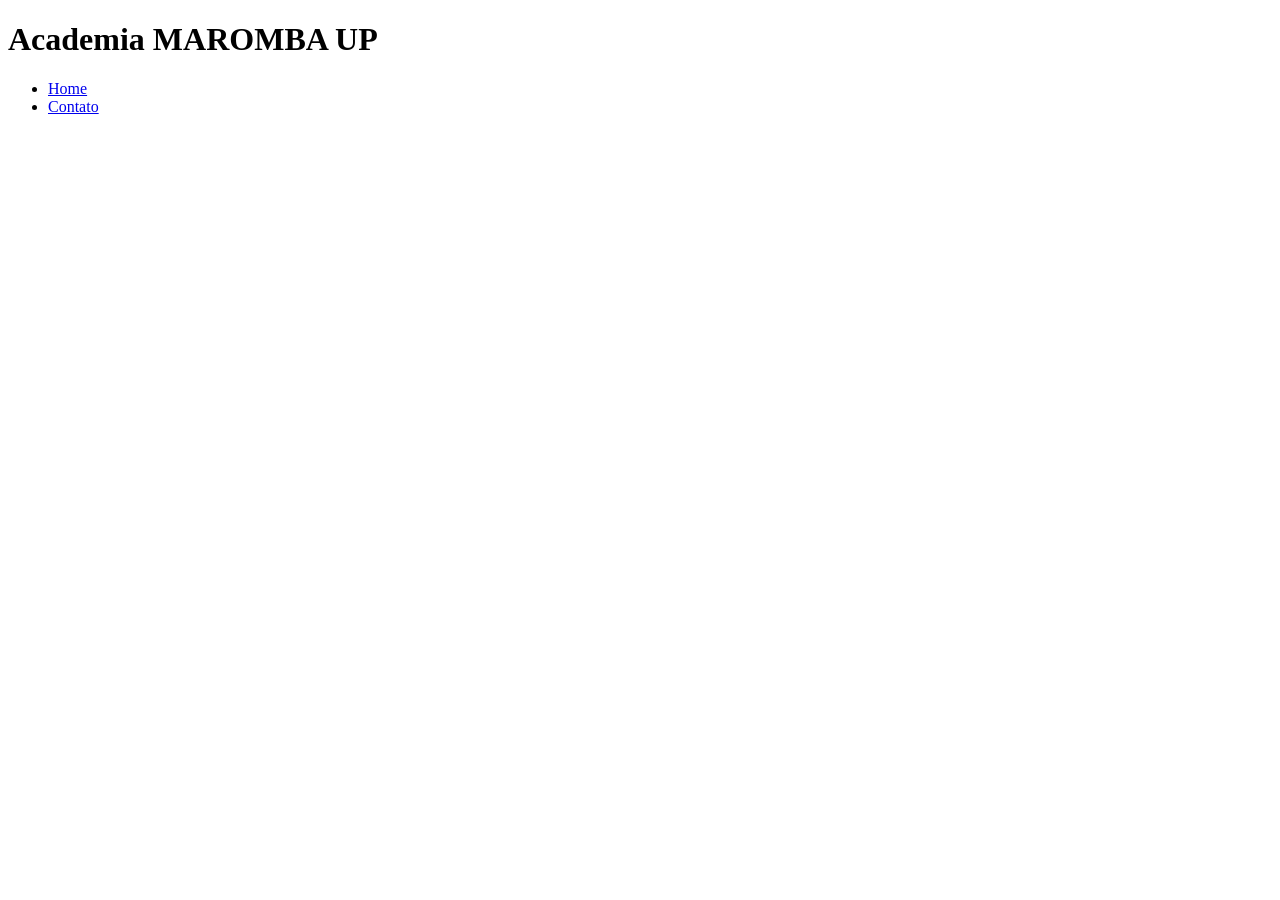
<file: aula-17-08-26/index.html>
<!DOCTYPE html>
<html lang="pt-br">
<head>
    <meta charset="UTF-8">
    <meta name="viewport" content="width=device-width, initial-scale=1.0">
    <title>Academia MAROMBA UP</title>
</head>
<body>
    <h1 alt="Academia MAROMBA UP">Academia MAROMBA UP</h1>
    <nav id="menu-principal" aria-label="Menu de navegação principal">
        <ul alt="Menu de navegação">
            <li><a href="#menu-principal">Home</a></li>
            <li><a href="contato.html">Contato</a></li>
        </ul>
    </nav>
</file>
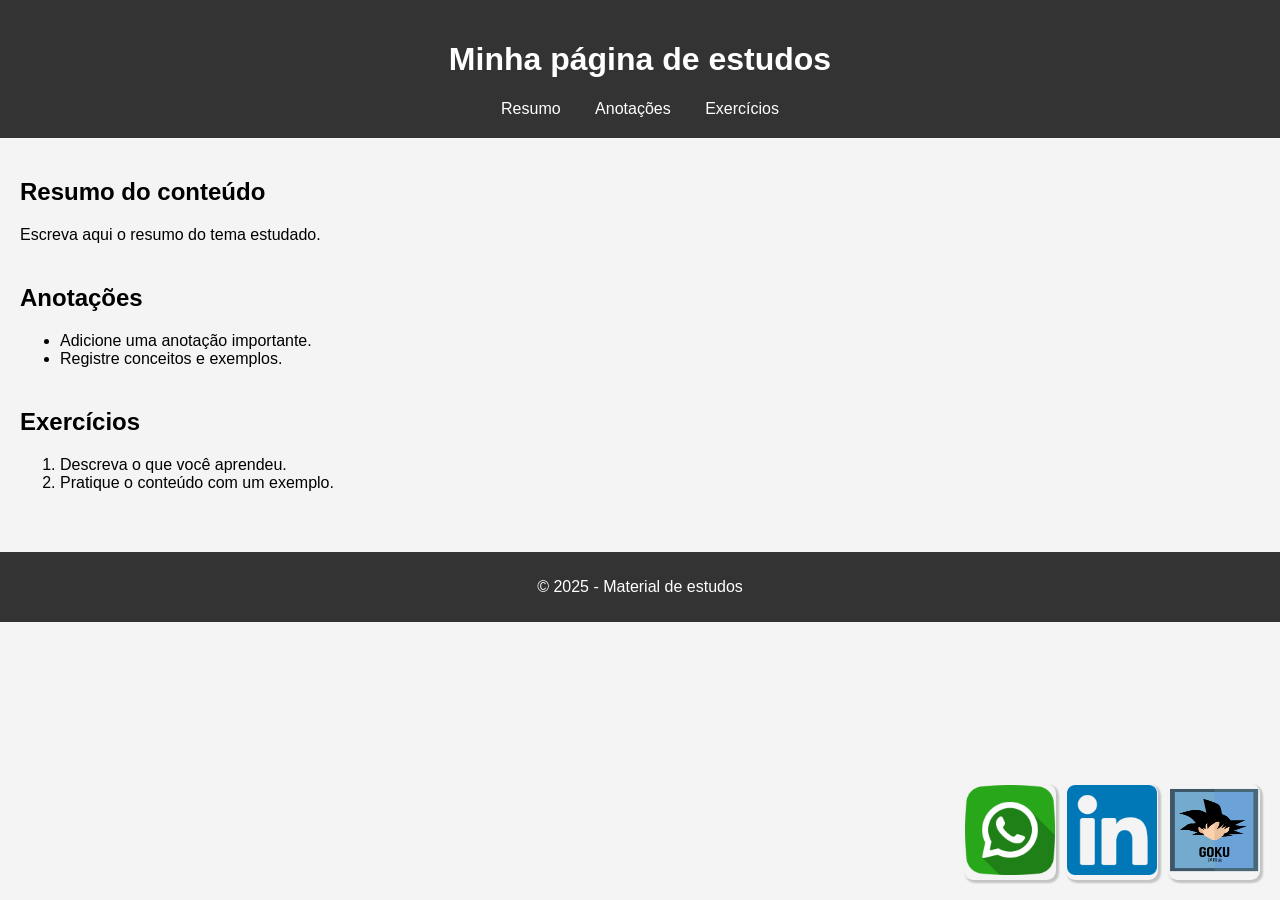
<file: aula_23-09-26/index.html>
<!DOCTYPE html>
<html lang="pt-BR">

<head>
    <meta charset="UTF-8">
    <meta name="viewport" content="width=device-width, initial-scale=1.0">
    <meta name="description" content="Página de estudos">
    <title>Estudos</title>

    <style>
        body {
            font-family: Arial, sans-serif;
            margin: 0;
            padding: 0;
            background-color: #f4f4f4;
        }

        header {
            background-color: #333;
            color: #fff;
            padding: 20px 0;
            text-align: center;
        }

        nav a {
            color: #fff;
            margin: 0 15px;
            text-decoration: none;
        }

        main {
            padding: 20px;
        }

        section {
            margin-bottom: 40px;
        }

        .whats_card {
            position: fixed;
            bottom: 20px;
            right: 20px;
            display: inline-flex;
            flex-direction: row;
            align-items: center;
        }

        .whats,.linkdin ,.goku {
            margin-left: 10px;
            border-radius: 10%;
            background-color: none;
            padding: 1px;
            /* offset-x | offset-y | blur-radius | spread-radius | color */
            box-shadow: 2px 2px 2px 1px rgba(0, 0, 0, 0.2);
        }

        footer {
            background-color: #333;
            color: #fff;
            text-align: center;
            padding: 10px 0;
        }
    </style>

</head>

<body>
    <header>
        <h1>Minha página de estudos</h1>
        <nav aria-label="Navegação principal">
            <a href="#resumo">Resumo</a>
            <a href="#anotacoes">Anotações</a>
            <a href="#exercicios">Exercícios</a>
        </nav>
    </header>

    <main>
        <section id="resumo">
            <h2>Resumo do conteúdo</h2>
            <p>Escreva aqui o resumo do tema estudado.</p>
        </section>

        <section id="anotacoes">
            <h2>Anotações</h2>
            <ul>
                <li>Adicione uma anotação importante.</li>
                <li>Registre conceitos e exemplos.</li>
            </ul>
        </section>

        <section id="exercicios">
            <h2>Exercícios</h2>
            <ol>
                <li>Descreva o que você aprendeu.</li>
                <li>Pratique o conteúdo com um exemplo.</li>
            </ol>
        </section>
        <div class="whats_card">
            <div class="whats">
                <a href="https://wa.me/+5549991563334" target="_blank">
                    <img src="media/whatsapp.png" height="90" width="90" alt="Ícone do WhatsApp">
                </a>
            </div>

            <div class="linkdin">
                <a href="https://wa.me/+5549991563334" target="_blank">
                    <img src="media/linkedin.png" height="90" width="90" alt="Ícone do LinkedIn">
                </a>
            </div>
            <div class="goku">
                <a href="https://meusanimes.blog/a/dragon-ball-z/" target="_blank">
                    <img src="media/goku.png" height="90" width="90" alt="Ícone de Goku">
                </a>
            </div>
        </div>
    </main>

    <footer>
        <p>&copy; 2025 - Material de estudos</p>
    </footer>
</body>

</html>
</file>
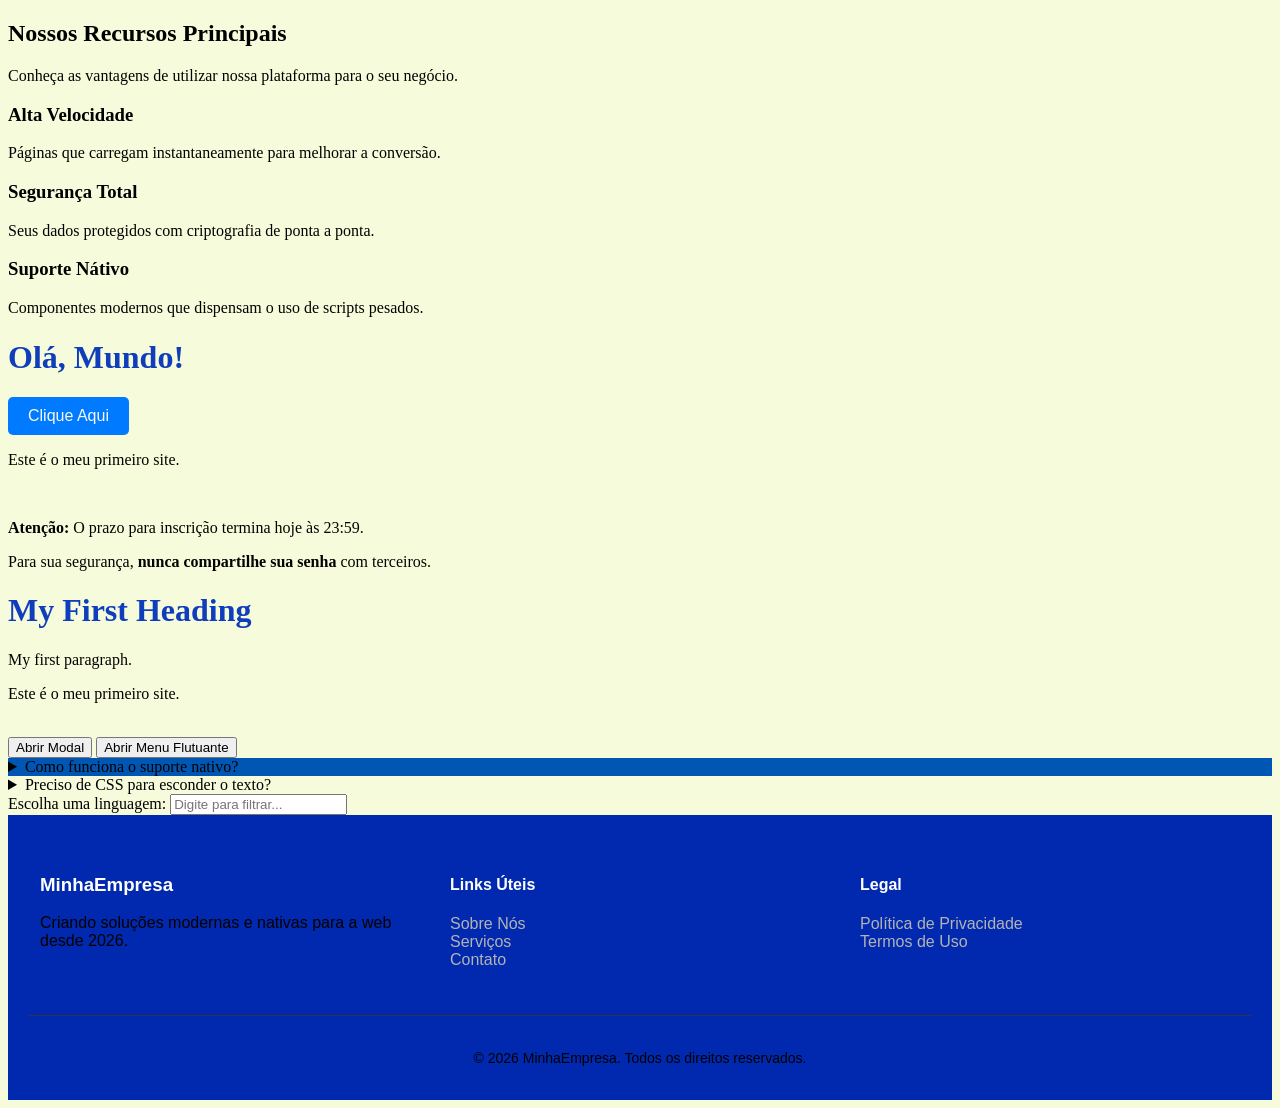
<file: teste/index.html>
<!DOCTYPE html>
<html lang="pt-br">

<head>
    <meta charset="UTF-8">
    <meta name="viewport" content="width=device-width, initial-scale=1.0">
    <title>Minha Primeira Página</title>
    <style>
        .meu-botao {
            background-color: #007bff;
            color: rgb(248, 247, 246);
            padding: 10px 20px;
            border: none;
            border-radius: 5px;
            cursor: pointer;
            font-size: 16px;
        }

        body {
            background-color: #f6fcdb;
        }

        h1 {
            color: rgb(15, 61, 187);
        }

        p {
            color: rgb(5, 0, 0);
        }

        .meu-botao:hover {
            background-color: #0056b3;
        }

        /* Customização nativa do fundo escurecido */
        dialog::backdrop {
            background-color: rgba(2, 67, 187, 0.829);
            backdrop-filter: blur(4px);
        }

        div::backdrop {
            background-color: rgba(2, 67, 187, 0.829);
            backdrop-filter: blur(4px);
        }

        .details {
            background-color: #0056b3;

        }

        /* CSS básico para organizar o rodapé em colunas flexíveis */
        .rodape-principal {
            background-color: #0029af;
            color: #ffffff;
            padding: 40px 20px 20px;
            font-family: sans-serif;
        }

        .rodape-conteudo {
            display: flex;
            flex-wrap: wrap;
            justify-content: space-between;
            max-width: 1200px;
            margin: 0 auto;
            gap: 30px;
        }

        .rodape-coluna {
            flex: 1;
            min-width: 200px;
        }

        .rodape-coluna ul {
            list-style: none;
            padding: 0;
        }

        .rodape-coluna a {
            color: #b3b3b3;
            text-decoration: none;
        }

        .rodape-coluna a:hover {
            color: #ffffff;
        }

        .rodape-inferior {
            text-align: center;
            border-top: 1px solid #333333;
            margin-top: 30px;
            padding-top: 20px;
            color: #8c8c8c;
            font-size: 14px;
        }
    </style>
</head>

<body>
    <main>
        <section id="funcionalidades" aria-labelledby="titulo-funcionalidades">
            <!-- Toda section precisa de um título identificador -->
            <h2 id="titulo-funcionalidades">Nossos Recursos Principais</h2>
            <p>Conheça as vantagens de utilizar nossa plataforma para o seu negócio.</p>

            <!-- Blocos de conteúdo interno da seção -->
            <div class="cards-container">
                <article class="card">
                    <h3>Alta Velocidade</h3>
                    <p>Páginas que carregam instantaneamente para melhorar a conversão.</p>
                </article>

                <article class="card">
                    <h3>Segurança Total</h3>
                    <p>Seus dados protegidos com criptografia de ponta a ponta.</p>
                </article>

                <article class="card">
                    <h3>Suporte Nátivo</h3>
                    <p>Componentes modernos que dispensam o uso de scripts pesados.</p>
                </article>
            </div>
        </section>

    </main>
    <h1>Olá, Mundo!</h1>

    <button class="meu-botao" onclick="mostrarMensagem()">Clique Aqui</button>
    
    <p>Este é o meu primeiro site.</p><br>
    <p><strong>Atenção:</strong> O prazo para inscrição termina hoje às 23:59.</p>
    <p>Para sua segurança, <strong>nunca compartilhe sua senha</strong> com terceiros.</p>


    <h1>My First Heading</h1>
    <p>My first paragraph.</p>

    <p>Este é o meu primeiro site.</p><br>
    <!-- Botão para abrir o modal -->
    <button onclick="document.getElementById('meu-modal').showModal()">
        Abrir Modal
    </button>

    <!-- Estrutura do Modal -->
    <dialog id="meu-modal">
        <h3>Título do Modal</h3>
        <p>Este modal controla o foco e fecha com a tecla ESC nativamente!</p>

        <!-- Formulário com method="dialog" fecha o modal automaticamente ao enviar -->
        <form method="dialog">
            <button>Fechar</button>
        </form>
    </dialog>

    <button popovertarget="meu-menu">Abrir Menu Flutuante</button>

    <!-- O elemento com o atributo popover começa escondido automaticamente -->
    <div id="meu-menu" popover>
        <h4>Opções</h4>
        <ul>
            <li><a href="#perfil">Meu Perfil</a></li>
            <li><a href="#config">Configurações</a></li>
        </ul>
    </div>
    <details class="details">
        <summary>Como funciona o suporte nativo?</summary>
        <p>O navegador gerencia a abertura e o fechamento do bloco de texto automaticamente.</p>
    </details>

    <details>
        <summary>Preciso de CSS para esconder o texto?</summary>
        <p>Não. O conteúdo dentro de details fica oculto por padrão até o clique no summary.</p>
    </details>

    <label for="tecnologia">Escolha uma linguagem:</label>
    <!-- O atributo list conecta o input ao id da datalist -->
    <input type="text" id="tecnologia" list="linguagens-disponiveis" placeholder="Digite para filtrar...">

    <datalist id="linguagens-disponiveis">
        <option value="HTML5"></option>
        <option value="CSS3"></option>
        <option value="JavaScript"></option>
        <option value="Python"></option>
        <option value="TypeScript"></option>
    </datalist>

    <footer class="rodape-principal">
        <div class="rodape-conteudo">

            <!-- Coluna 1: Informações da Empresa -->
            <div class="rodape-coluna">
                <h3>MinhaEmpresa</h3>
                <p>Criando soluções modernas e nativas para a web desde 2026.</p>
            </div>

            <!-- Coluna 2: Links Rápidos de Navegação -->
            <nav class="rodape-coluna" aria-label="Navegação do rodapé">
                <h4>Links Úteis</h4>
                <ul>
                    <li><a href="#sobre">Sobre Nós</a></li>
                    <li><a href="#servicos">Serviços</a></li>
                    <li><a href="#contato">Contato</a></li>
                </ul>
            </nav>

            <!-- Coluna 3: Aspectos Legais -->
            <nav class="rodape-coluna" aria-label="Links legais">
                <h4>Legal</h4>
                <ul>
                    <li><a href="/privacidade">Política de Privacidade</a></li>
                    <li><a href="/termos">Termos de Uso</a></li>
                </ul>
            </nav>

        </div>

        <!-- Barra Inferior: Direitos Autorais -->
        <div class="rodape-inferior">
            <p>&copy; 2026 MinhaEmpresa. Todos os direitos reservados.</p>
        </div>
    </footer>

</body>
<script>
    function mostrarMensagem() {

        alert("Olá, Mundo")
    }
</script>

</html>
</file>
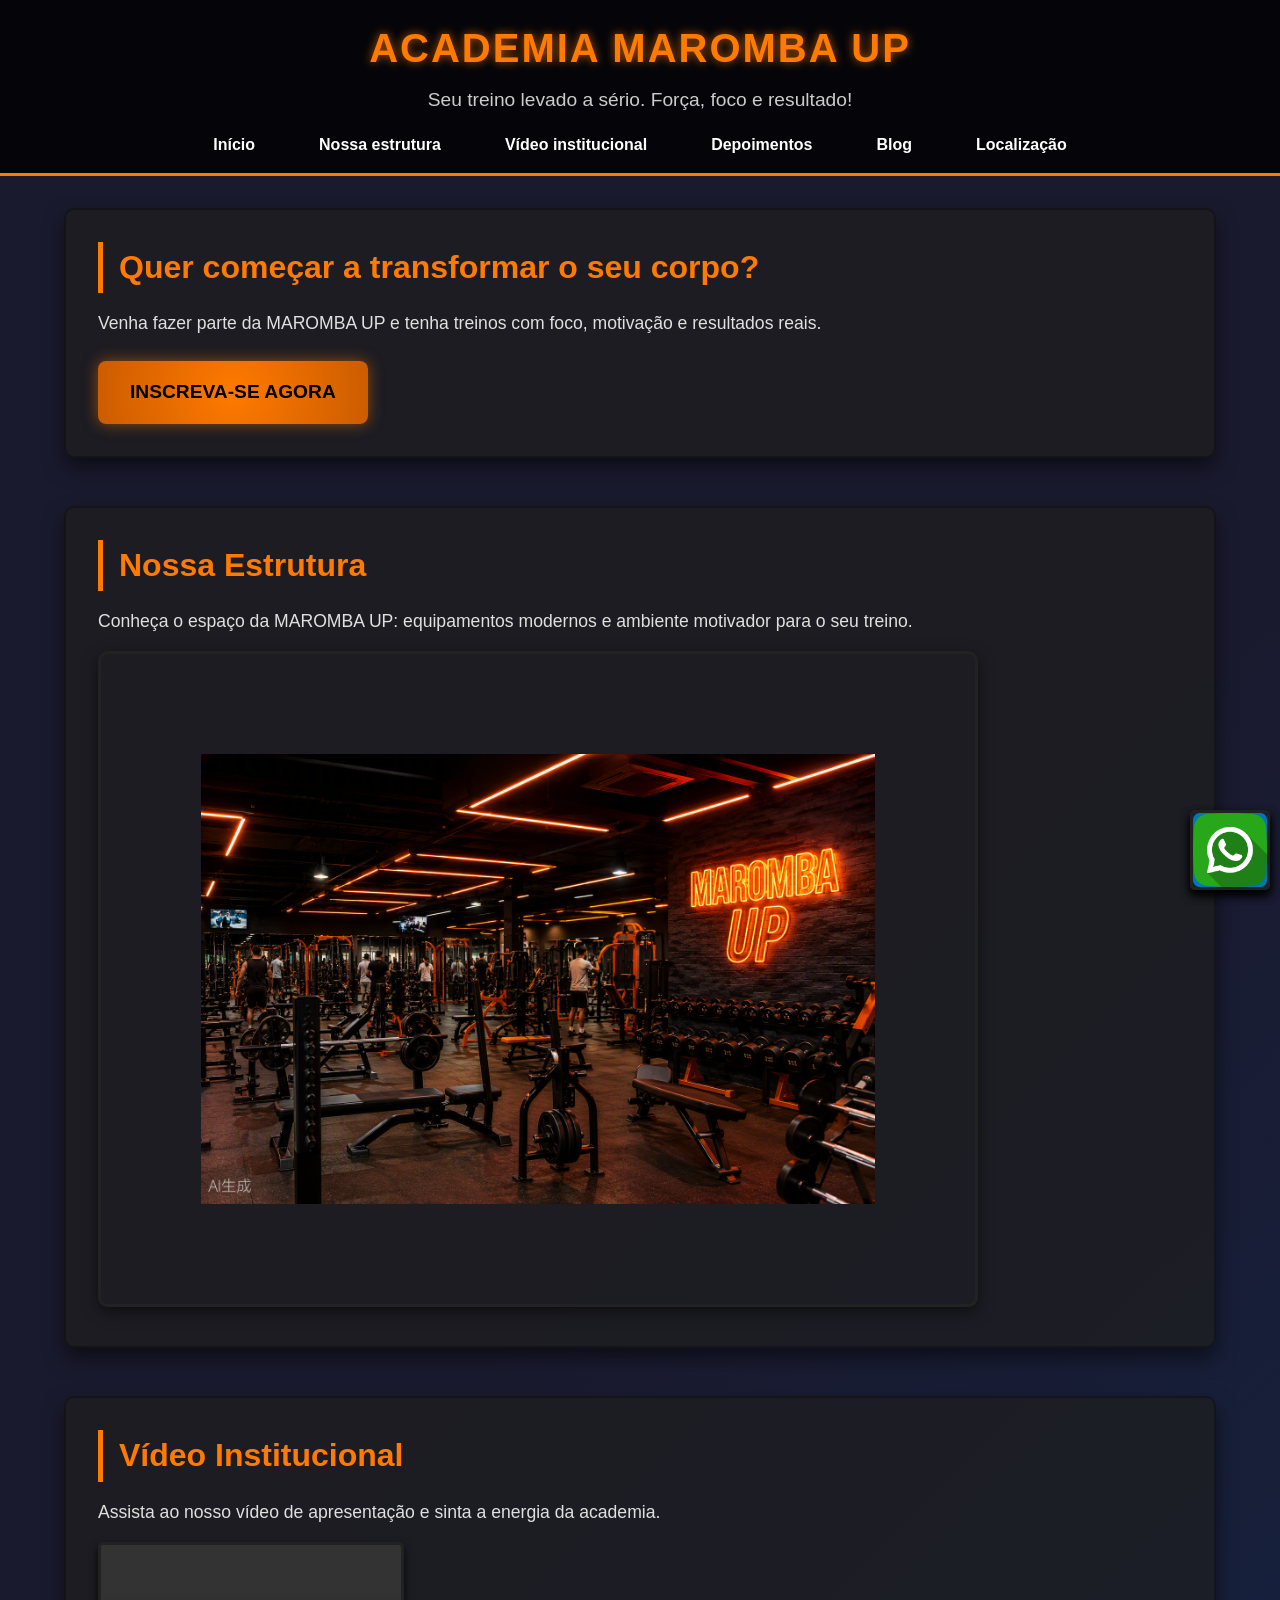
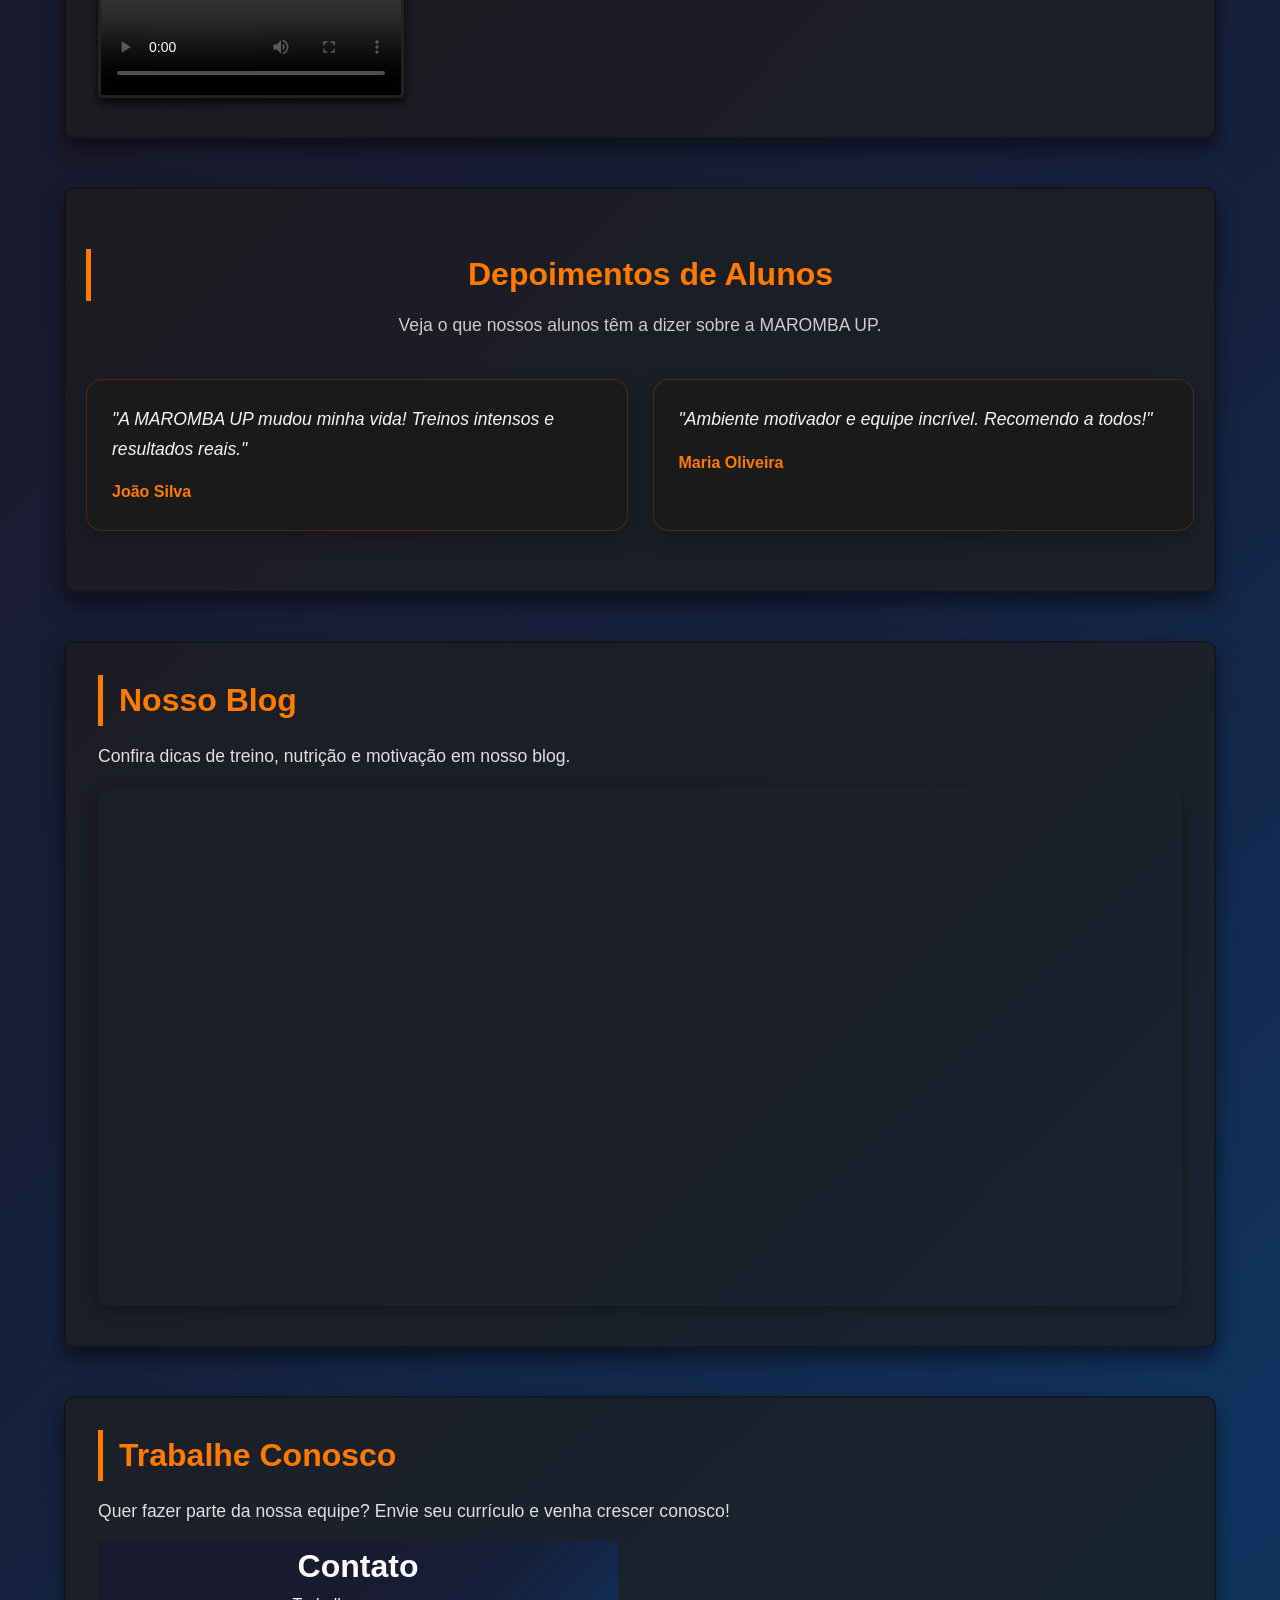
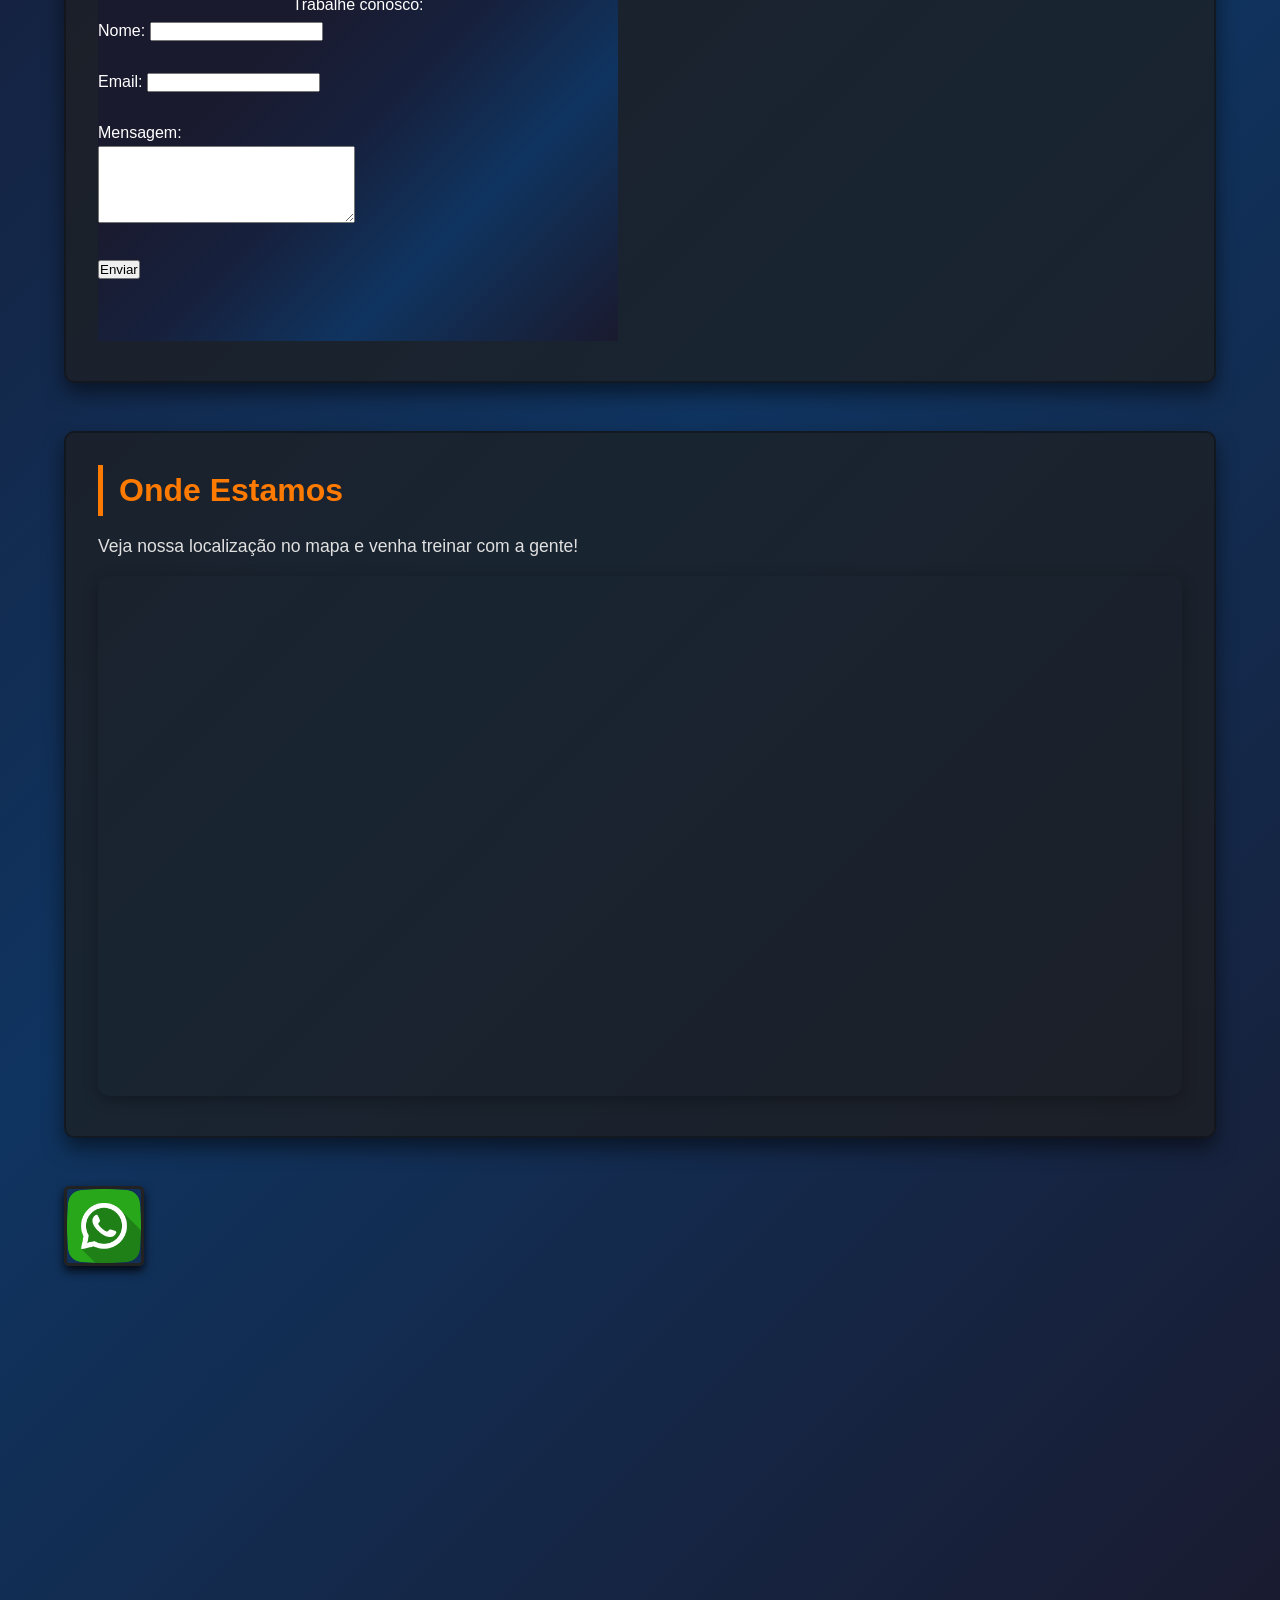
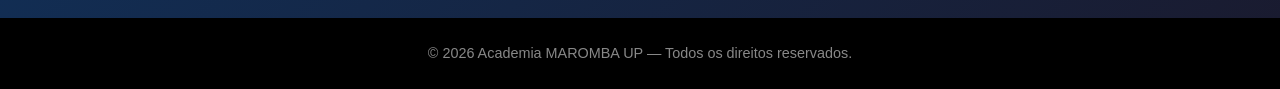
<file: aula-17-08-26/academia.html>
<!DOCTYPE html>
<html lang="pt-BR">

<head>
    <meta charset="UTF-8">
    <meta name="viewport" content="width=device-width, initial-scale=1.0">
    <link rel="stylesheet" href="./css/style.css">
    <title>Academia MAROMBA UP</title>

</head>

<body style="display: flex; flex-direction:column; min-height: 100vh;  align-items:center;">

    <header>
        <h1>ACADEMIA MAROMBA UP</h1>
        <p>Seu treino levado a sério. Força, foco e resultado!</p>
        <nav>
            <ul>
                <li><a href="#anuncio">Início</a></li>
                <li><a href="#estrutura">Nossa estrutura</a></li>
                <li><a href="#video">Vídeo institucional</a></li>
                <li><a href="#depoimentos">Depoimentos</a></li>
                <li><a href="#blog">Blog</a></li>
                <li><a href="#localizacao">Localização</a></li>
            </ul>
        </nav>
    </header>

    <main>

        <section id="anuncio">
            <h2>Quer começar a transformar o seu corpo?</h2>
            <p>Venha fazer parte da MAROMBA UP e tenha treinos com foco, motivação e resultados reais.</p>
            <a href="formulario.html"
                style="display:inline-block; background:#ff7a00; color:#fff; text-decoration:none; padding:14px 28px; border-radius:8px; font-weight:bold; margin-top:8px;">Inscreva-se
                agora</a>
        </section>



        <section id="estrutura">
            <h2>Nossa Estrutura</h2>
            <p>Conheça o espaço da MAROMBA UP: equipamentos modernos e ambiente motivador para o seu treino.</p>
            <img src="media/academia.png" height="520" width="880"
                alt="Interior da Academia MAROMBA UP com equipamentos de musculação, halteres e uma placa neon laranja escrita MAROMBA UP na parede">

        </section>


        <section id="video">
            <h2>Vídeo Institucional</h2>
            <p>Assista ao nosso vídeo de apresentação e sinta a energia da academia.</p>
            <video controls>
                <source src="media/treino.mp4" height="520" width="880" type="video/mp4">
                Seu navegador não suporta a reprodução de vídeos em HTML5.
            </video>
        </section>

        <section id="depoimentos">
            <h2>Depoimentos de Alunos</h2>
            <p>Veja o que nossos alunos têm a dizer sobre a MAROMBA UP.</p>

            <div class="depoimentos-grid">
                <div class="depoimento-card">
                    <p>"A MAROMBA UP mudou minha vida! Treinos intensos e resultados reais."</p>
                    <span>João Silva</span>
                </div>

                <div class="depoimento-card">
                    <p>"Ambiente motivador e equipe incrível. Recomendo a todos!"</p>
                    <span>Maria Oliveira</span>
                </div>
            </div>
        </section>
        <section id="blog">
            <h2>Nosso Blog</h2>
            <p>Confira dicas de treino, nutrição e motivação em nosso blog.</p>
            <iframe id="youtube" width="820" height="520"
                src="https://www.youtube.com/embed/NaJYpghOjWg?si=T1UpKggI0BSDZsyE" title="YouTube video player"
                frameborder="0"
                allow="accelerometer; autoplay; clipboard-write; encrypted-media; gyroscope; picture-in-picture; web-share"
                referrerpolicy="strict-origin-when-cross-origin" allowfullscreen></iframe>
        </section>
        <section id="trabalhe-conosco">
            <h2>Trabalhe Conosco</h2>
            <p>Quer fazer parte da nossa equipe? Envie seu currículo e venha crescer conosco!</p>
            <iframe src="contato.html" width="520" height="400" style="border:0;" allowfullscreen="" loading="lazy"
                referrerpolicy="strict-origin-when-cross-origin"></iframe>
        </section>
        <section id="localizacao">
            <h2>Onde Estamos</h2>
            <p>Veja nossa localização no mapa e venha treinar com a gente!</p>
            <iframe
                src="https://www.google.com/maps/embed?pb=!1m14!1m8!1m3!1d14628.789467652823!2d-46.656494!3d-23.561354!3m2!1i1024!2i768!4f13.1!3m3!1m2!1s0x94ce59c8da0aa315%3A0xd59f9431f2c9776a!2sAv.%20Paulista%2C%20S%C3%A3o%20Paulo%20-%20SP%2C%20Brasil!5e0!3m2!1spt-BR!2sus!4v1787013297593!5m2!1spt-BR!2sus"
                width="600" height="450" style="border:0;" allowfullscreen="" loading="lazy"
                referrerpolicy="strict-origin-when-cross-origin"></iframe>
        </section>
        <div class="whats_card">
            <a href="https://wa.me/+5549991563334" target="_blank">
                <img src="media/whatsapp.png" height="80" width="80">
            </a>
            <div class="whats">
                <a href="https://wa.me/+5549991563334" target="_blank">
                    <img src="media/linkedin.png" height="80" width="80">
                </a>
            </div>
            <div class="whats">
                <a href="https://wa.me/+5549991563334" target="_blank">
                    <img src="media/whatsapp.png" height="80" width="80">
                </a>
            </div>
        </div>
    </main>

    <footer>
        <p>&copy; 2026 Academia MAROMBA UP — Todos os direitos reservados.</p>
    </footer>

</body>

</html>
</file>
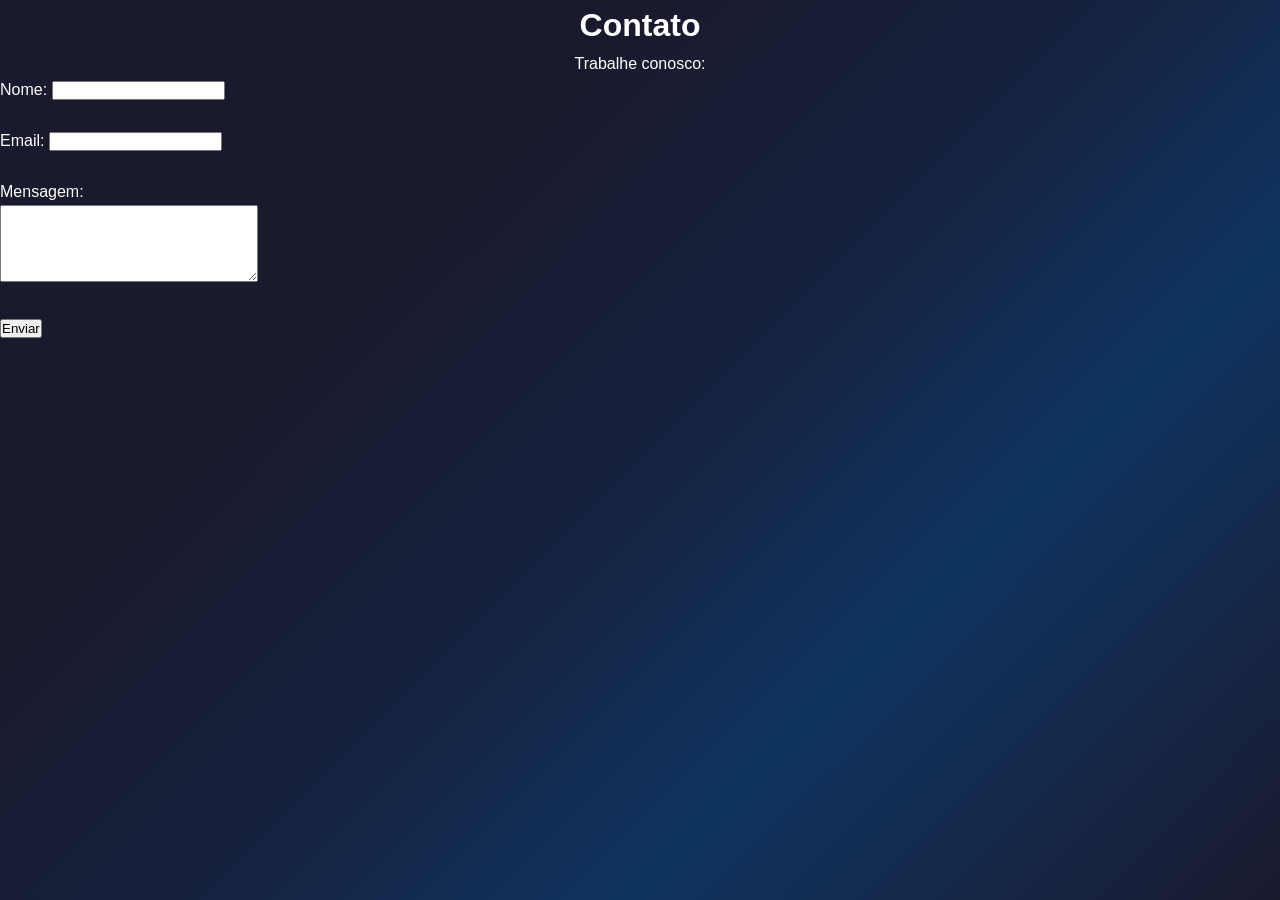
<file: aula-17-08-26/contato.html>
<!DOCTYPE html>
<html lang="en">
<head>
    <meta charset="UTF-8">
    <meta name="viewport" content="width=device-width, initial-scale=1.0">
    <link rel="stylesheet" href="./css/style.css">
    <title>Trabalhe Conosco</title>

     <script>

        function confirmarInscricao(event) {

            event.preventDefault();

            nome = document.getElementById("nome").value;

            alert(`✅ ${nome}, inscrição realizada com sucesso!`);

            // Redireciona para a página inicial

            //window.location.href = "academia.html";

        }
    </script>
</head>
<body id="contato">
    <h1>Contato</h1>
    <p>Trabalhe conosco:</p>

    <form onsubmit="confirmarInscricao(event)" method="post">
        <label for="nome">Nome:</label>
        <input type="text" id="nome" name="nome" required><br><br>

        <label for="email">Email:</label>
        <input type="email" id="email" name="email" required><br><br>

        <label for="mensagem">Mensagem:</label><br>
        <textarea id="mensagem" name="mensagem" rows="5" cols="30" required></textarea><br><br>

        <input type="submit" value="Enviar">
    </form>
    
</body>
</html>
</file>
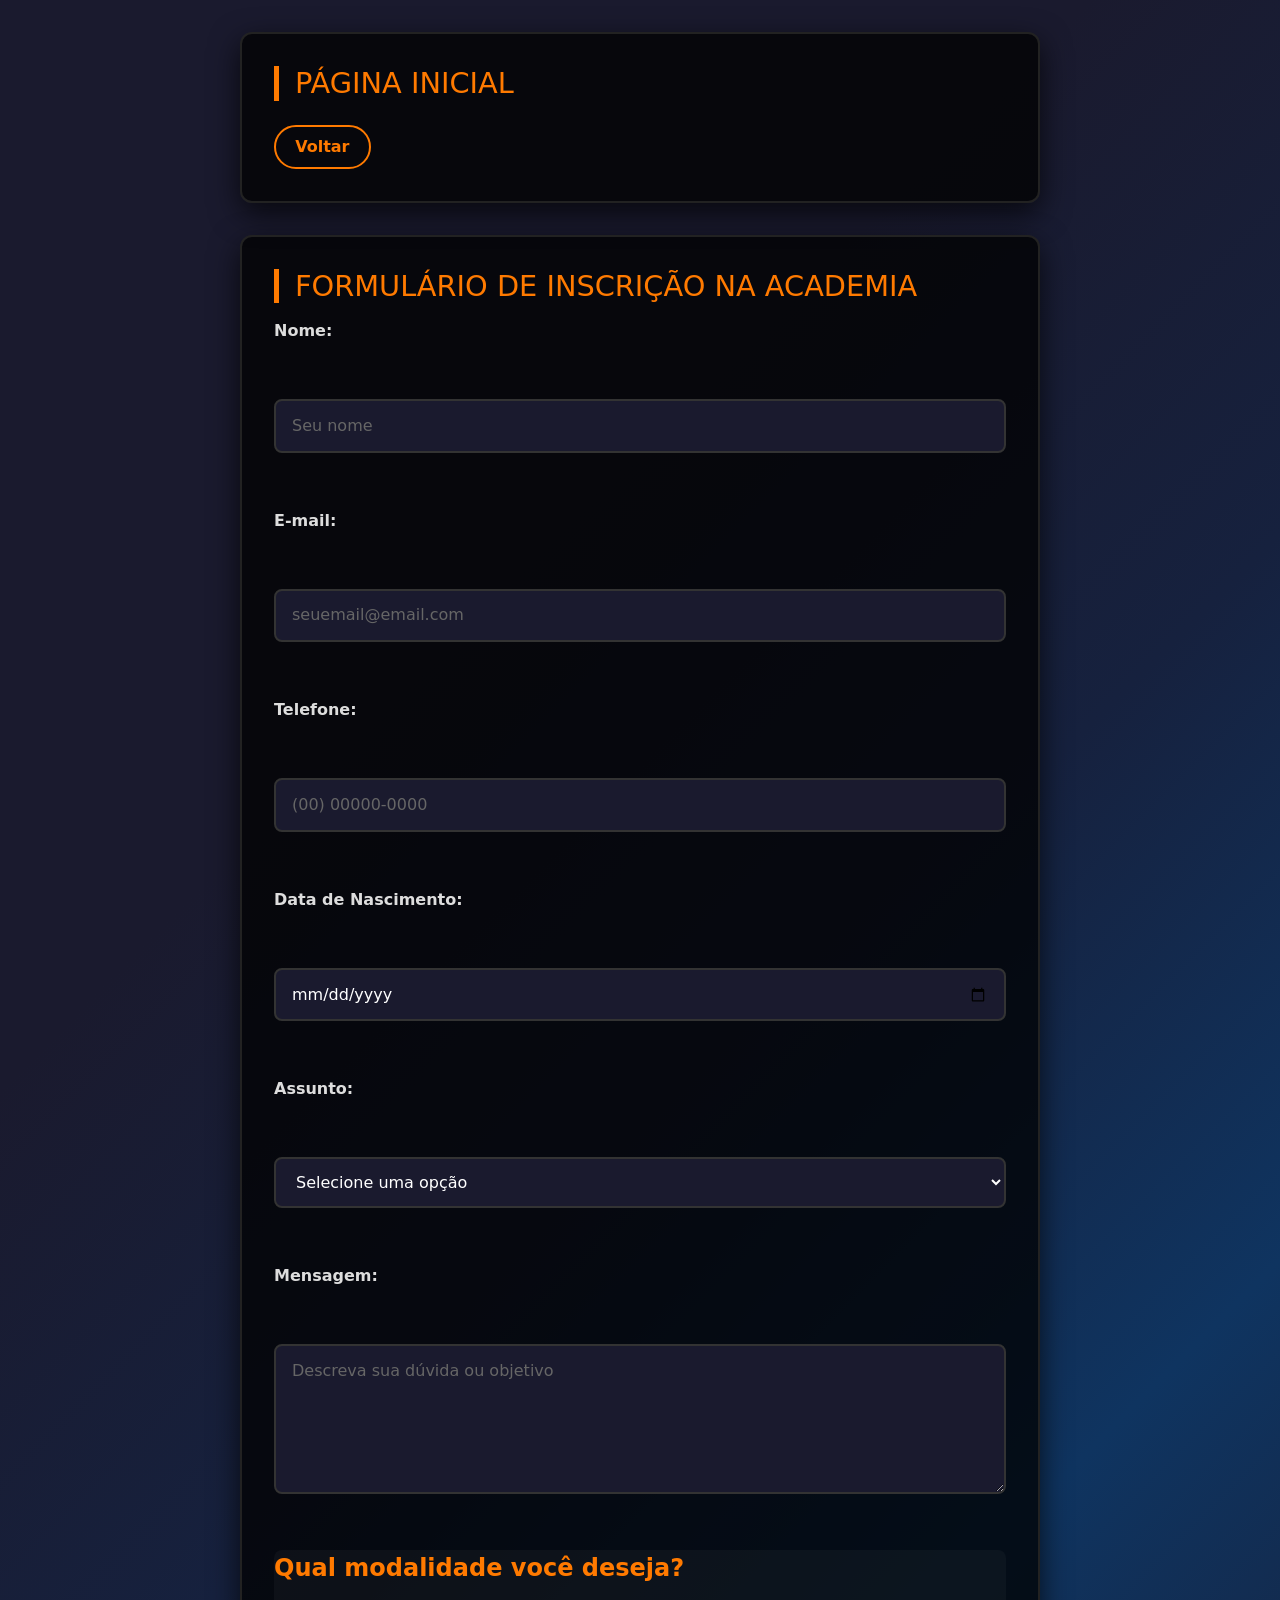
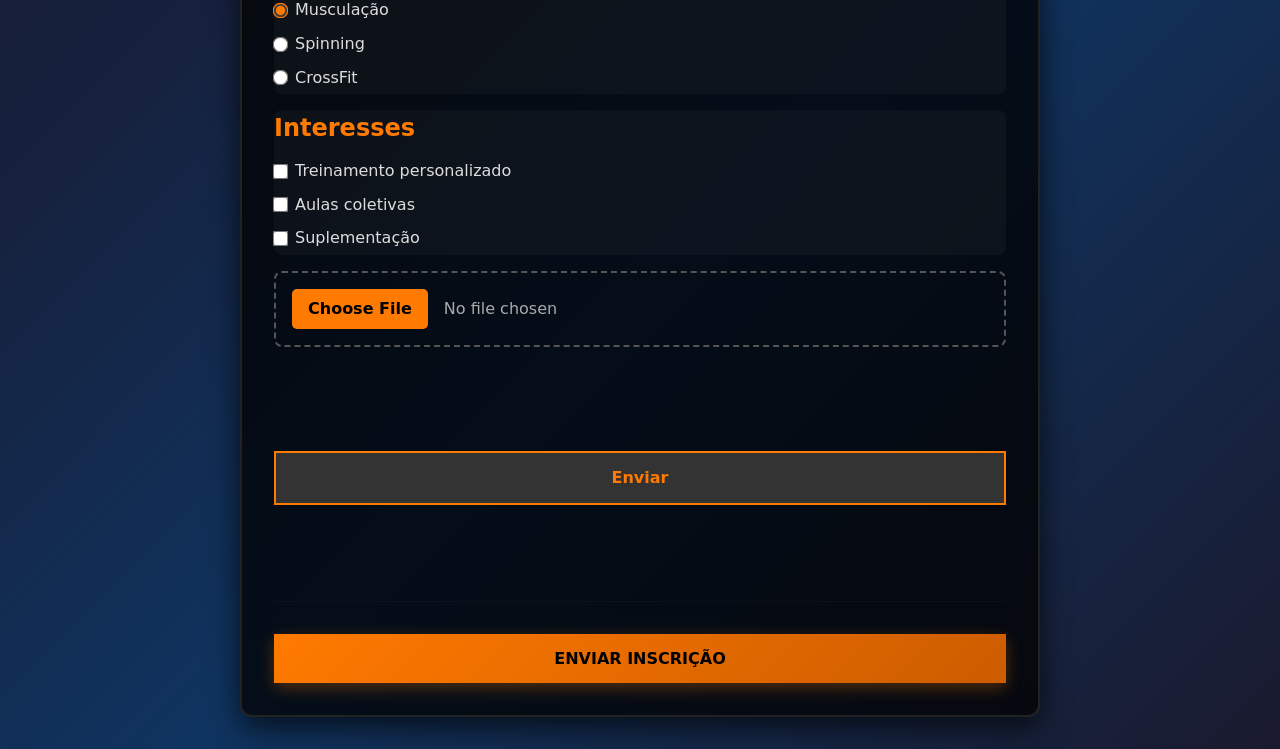
<file: aula-17-08-26/formulario.html>
<!DOCTYPE html>
<html lang="pt-BR">

<head>
    <meta charset="UTF-8">
    <meta name="viewport" content="width=device-width, initial-scale=1.0">
    <link rel="stylesheet" href="./css/form_style.css">
    <link href="https://cdn.jsdelivr.net/npm/bootstrap@5.2.3/dist/css/bootstrap.min.css" rel="stylesheet" integrity="sha384-rbsA2VBKQhggwzxH7pPCaAqO46MgnOM80zW1RWuH61DGLwZJEdK2Kadq2F9CUG65" crossorigin="anonymous">
    <title>Formulário de Inscrição</title>

    
    <script src="https://cdn.jsdelivr.net/npm/bootstrap@5.2.3/dist/js/bootstrap.bundle.min.js" integrity="sha384-kenU1KFdBIe4zVF0s0G1M5b4hcpxyD9F7jL+jjXkk+Q2h455rYXK/7HAuoJl+0I4" crossorigin="anonymous">
        
        async function confirmarInscricao(event) {

            event.preventDefault();

            

            const nome = document.getElementById("nome").value;
            const email = document.getElementById("email").value;
            const telefone = document.getElementById("telefone").value;
            const data_nascimento = document.getElementById("data_nascimento").value;
            const assunto = document.getElementById("assunto").value;
            const mensagem = document.getElementById("mensagem").value;
            const modalidade = document.querySelector('input[name="modalidade"]:checked').value;
            const interesses = Array.from(document.querySelectorAll('input[name="interesses"]:checked')).map(checkbox => checkbox.value);
            const image = document.getElementById("image").files[0];

            try {
                const response = await fetch(
                    "http://localhost:5000/inscricao",
                    {
                        method: "POST",
                        headers: {
                            "Content-Type": "application/json"
                        },
                        body: JSON.stringify({
                            nome,
                            email,
                            telefone,
                            data_nascimento,
                            assunto,
                            mensagem,
                            modalidade,
                            interesses,
                            nomeArquivo
                        })
                    }
                );
                await uploadImagem();

                alert(`✅ ${nome}, inscrição realizada com sucesso!`);

            } catch (erro) {
                console.error(erro);
                alert("Erro ao realizar a inscrição.");
            }

            // Redireciona para a página inicial

            window.location.href = "academia.html";

        }

        function previewFoto(event) {

            const reader = new FileReader();

            reader.onload = function () {

                const preview = document.getElementById("preview");

                preview.src = reader.result;

                preview.style.display = "block";

            };

            reader.readAsDataURL(event.target.files[0]);

        }

        async function uploadImagem() {
            const arquivo = document.getElementById("image").files[0];

            if (!arquivo) {
                alert("Selecione uma imagem.");
                return;
            }

            const formData = new FormData();
            formData.append("imagem", arquivo);

            try {
                const response = await fetch(
                    "http://localhost:5000/upload",
                    {
                        method: "POST",
                        body: formData
                    }
                );

                const resultado = await response.json();

                console.log(resultado);
                alert("Upload realizado com sucesso!");
            } catch (erro) {
                console.error(erro);
                alert("Erro ao enviar a imagem.");
            }
        }

    </script>

</head>

<body>
    <main>
        <section id="anuncio">
            <h2>Página inicial</h2>
            <a href="academia.html"
                style="display:inline-block; background:#ff7a00; color:#fff; text-decoration:none; padding:14px 28px; border-radius:8px; font-weight:bold; margin-top:8px;">Voltar</a>
        </section>
        <section id="formulario">
            <h2>Formulário de Inscrição na Academia</h2>
            <form onsubmit="confirmarInscricao(event)" method="post">
                <label for="nome">Nome:</label><br>
                <input type="text" id="nome" name="nome" placeholder="Seu nome"><br>

                <label for="email">E-mail:</label><br>
                <input type="email" id="email" name="email" placeholder="seuemail@email.com"><br>

                <label for="telefone">Telefone:</label><br>
                <input type="tel" id="telefone" name="telefone" placeholder="(00) 00000-0000"><br>

                <label for="data_nascimento">Data de Nascimento:</label><br>
                <input type="date" id="data_nascimento" name="data_nascimento"><br>

                <label for="assunto">Assunto:</label><br>
                <select id="assunto" name="assunto">
                    <option value="" selected disabled>Selecione uma opção</option>
                    <option value="matricula">Matrícula</option>
                    <option value="planos">Planos e mensalidades</option>
                    <option value="aulas">Aulas e horários</option>
                    <option value="personal">Treinamento personalizado</option>
                </select><br>

                <label for="mensagem">Mensagem:</label><br>
                <textarea id="mensagem" name="mensagem" rows="5"
                    placeholder="Descreva sua dúvida ou objetivo"></textarea><br>

                <fieldset>
                    <legend>Qual modalidade você deseja?</legend>
                    <label>
                        <input type="radio" name="modalidade" value="musculacao" checked> Musculação
                    </label>
                    <label>
                        <input type="radio" name="modalidade" value="spinning"> Spinning
                    </label>
                    <label>
                        <input type="radio" name="modalidade" value="crossfit"> CrossFit
                    </label>
                </fieldset>

                <fieldset>
                    <legend>Interesses</legend>
                    <label>
                        <input type="checkbox" name="interesses" value="personal"> Treinamento personalizado
                    </label>
                    <label>
                        <input type="checkbox" name="interesses" value="aulas_coletivas"> Aulas coletivas
                    </label>
                    <label>
                        <input type="checkbox" name="interesses" value="suplementos"> Suplementação
                    </label>
                </fieldset>

                <input type="file" id="image" name="fotos" accept="image/*" required onchange="previewFoto(event)"><br>

                <br><br>
                <img id="preview" width="150" style="display:none;border-radius:8px;">
                <button onclick="uploadImagem()">Enviar</button>
                <br><br>
                <hr>

                <button type="submit">Enviar inscrição</button>
            </form>
        </section>
    </main>
</body>

</html>
</file>
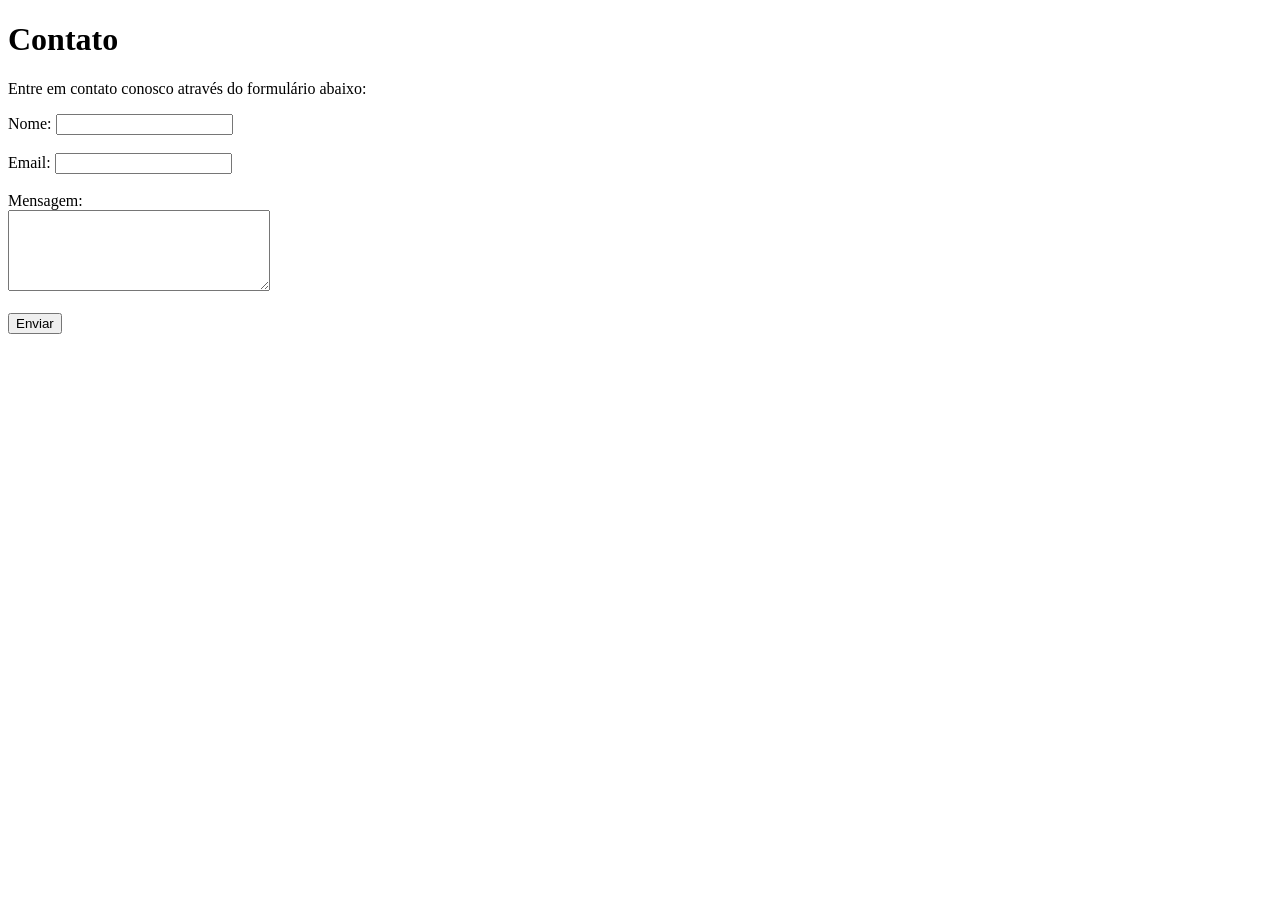
<file: aula_10-08-26/contato.html>
<!DOCTYPE html>
<html lang="en">
<head>
    <meta charset="UTF-8">
    <meta name="viewport" content="width=device-width, initial-scale=1.0">
    <title>Contato</title>
</head>
<body>
    <h1>Contato</h1>
    <p>Entre em contato conosco através do formulário abaixo:</p>

    <form action="processar_contato.php" method="post">
        <label for="nome">Nome:</label>
        <input type="text" id="nome" name="nome" required><br><br>

        <label for="email">Email:</label>
        <input type="email" id="email" name="email" required><br><br>

        <label for="mensagem">Mensagem:</label><br>
        <textarea id="mensagem" name="mensagem" rows="5" cols="30" required></textarea><br><br>

        <input type="submit" value="Enviar">
    </form>
    
</body>
</html>
</file>
<file: aula-17-08-26/css/style.css>
/* Reset básico e definições globais */
* {
    margin: 0;
    padding: 0;
    box-sizing: border-box;
}

/* Corpo: fundo escuro com transição suave */
body {
    font-family: 'Segoe UI', Tahoma, Geneva, Verdana, sans-serif;
    background: #1a1a2e;
    /* fundo escuro */
    color: #ffffff;
    /* texto claro */
    line-height: 1.6;
    display: flex;
    flex-direction: column;
    min-height: 100vh;
    align-items: center;
    /* Subtle diagonal gradient to create "pontos escuros" effect */
    background: linear-gradient(135deg, #1a1a2e 30%, #16213e 50%, #0f3460 70%, #1a1a2e 100%);
}

#contato body {
    
    color: #fff;
    min-height: 100vh;
    display: flex;
    justify-content: center;
    align-items: left;
    padding: 2rem;
}

#contato form {
    width: 100%;
    /*max-width: 820px;*/
    height: auto;
}
/* Header: áreas escuras com destaque */
header {
    width: 100%;
    background: rgba(0, 0, 0, 0.8);
    /* sangat escuro */
    padding: 1rem 2rem;
    text-align: center;
    border-bottom: 3px solid #ff7a00;
    /* laranja como acento */
}

header h1 {
    font-size: 2.5rem;
    letter-spacing: 2px;
    color: #ff7a00;
    /* laranja chamativo */
    text-shadow: 0 0 10px rgba(255, 122, 0, 0.7);
}

header p {
    font-size: 1.2rem;
    color: #ccc;
    margin-top: 0.3rem;
}

nav ul {
    list-style: none;
    display: flex;
    justify-content: center;
    flex-wrap: wrap;
    gap: 2rem;
    margin-top: 1rem;
}

nav a {
    text-decoration: none;
    color: #fff;
    font-weight: bold;
    padding: 0.5rem 1rem;
    border-radius: 5px;
    transition: background 0.3s, color 0.3s, transform 0.2s;
}

nav a:hover {
    background: #ff7a00;
    color: #000;
    transform: scale(1.05);
}

/* Main: centralização e largura máxima */
main {
    width: 90%;
    max-width: 1200px;
    margin: 2rem auto;
    flex: 1;
    display: flex;
    flex-direction: column;
    gap: 3rem;
}

/* Estilo comum para as seções */
section {
    align-items: center;
    text-align: left;
    background: rgba(30, 30, 30, 0.7);
    /* fundo escuro translúcido */
    border: 2px solid rgba(0, 0, 0, 0.3);
    border-radius: 10px;
    padding: 2rem;
    box-shadow: 0 10px 20px rgba(0, 0, 0, 0.5);
    transition: transform 0.3s;
}

section:hover {
    transform: translateY(-5px);
}


section h2 {
    color: #ff7a00;
    /* acento laranja */
    font-size: 2rem;
    margin-bottom: 1rem;
    border-left: 5px solid #ff7a00;
    padding-left: 1rem;
}

section p {
    font-size: 1.1rem;
    margin-bottom: 1rem;
    color: #e0e0e0;
}

/* Apenas a section com id="blog" */
#blog {
    width: 100%;
}


#blog iframe {
    width: 100%;
    max-width: 100%;
    height: 520px;
    border: none;
    border-radius: 12px;
    overflow: hidden;
    box-shadow: 0 4px 15px rgba(0,0,0,0.3);
}
#localizacao iframe {
    width: 100%;
    max-width: 100%;
    height: 520px;
    border: none;
    border-radius: 12px;
    overflow: hidden;
    box-shadow: 0 4px 15px rgba(0,0,0,0.3);
}

/* Botão CTA (chamada para ação) */
a[style*="background:#ff7a00"] {
    /* Substitui o estilo inline se necessário */
    background: radial-gradient(circle, #ff7a00, #cc5c00) !important;
    color: #000 !important;
    padding: 1rem 2rem !important;
    font-size: 1.2rem;
    font-weight: bold;
    border: none;
    border-radius: 50px;
    text-transform: uppercase;
    box-shadow: 0 0 15px rgba(255, 122, 0, 0.5);
    transition: box-shadow 0.3s, transform 0.2s;
    display: inline-block;
}

a[style*="background:#ff7a00"]:hover {
    box-shadow: 0 0 25px rgba(255, 122, 0, 0.8);
    transform: scale(1.05);
}

/* Imagem e vídeo: responsivos e com borda */
img,
video {
    align-items: center;
    max-width: 100%;
    height: auto;
    border-radius: 5px;
    border: 3px solid #222;
    box-shadow: 0 5px 10px rgba(0, 0, 0, 0.8);
}

#estrutura img {
    align-items: center;
    max-width: 100%;
    height: auto;
    border-radius: 10px;
    box-shadow: 0 5px 15px rgba(0, 0, 0, 0.5);
    transition: transform 0.3s, box-shadow 0.3s;
    padding: 100px 100px 100px 100px;
}

/* Seção */
#depoimentos {
    padding: 60px 20px;
    text-align: center;
}

#depoimentos h2 {
    color: #ff7a00;
    margin-bottom: 10px;
}

#depoimentos > p {
    color: #ccc;
    margin-bottom: 40px;
}

/* Grid de cards */
.depoimentos-grid {
    display: grid;
    grid-template-columns: repeat(auto-fit, minmax(300px, 1fr));
    gap: 25px;
}

/* Card */
.depoimento-card {
    background: #1a1a1a;
    padding: 25px;
    border-radius: 16px;
    border: 1px solid rgba(255, 122, 0, 0.2);
    box-shadow: 0 8px 20px rgba(0,0,0,.25);
    transition: all .3s ease;
    text-align: left;
}

.depoimento-card:hover {
    transform: translateY(-6px);
    box-shadow: 0 12px 25px rgba(0,0,0,.35);
    border-color: #ff7a00;
}

.depoimento-card p {
    color: #f5f5f5;
    font-style: italic;
    line-height: 1.7;
    margin-bottom: 15px;
}

.depoimento-card span {
    color: #ff7a00;
    font-weight: bold;
    display: block;
}

.whats {
    width: 80px;
    height: 80px;
    position:fixed;
    bottom: 10px;
    right: 10px;
    border-radius: none;
    border: none;
    background: none;
    z-index: 1000;
    display: inline-block;
}
.whats_card {
    display: inline-block;
    width: 100%;
    height: 400px;
    
}


/* Footer: escuro e centralizado */
footer {
    background: #000;
    color: #888;
    padding: 1.5rem;
    text-align: center;
    width: 100%;
    margin-top: auto;
    font-size: 0.9rem;
}

/* Responsividade */
@media (max-width: 768px) {
    header h1 {
        font-size: 2rem;
    }

    nav ul {
        flex-direction: column;
        gap: 0.5rem;
    }

    section {
        padding: 1rem;
    }

    section h2 {
        font-size: 1.5rem;
    }

    main {
        width: 95%;
    }
    #blog {
        padding: 20px;
    }

    #blog iframe {
        height: 250px;
    }
    #blog h2 {
        font-size: 1.8rem;
    }
}

@media (max-width: 480px) {
    body {
        font-size: 0.9rem;
    }

    header p {
        font-size: 1rem;
    }
}
</file>
<file: aula-17-08-26/css/form_style.css>
/* Reset e base */
* {
    margin: 0;
    padding: 0;
    box-sizing: border-box;
}

body {
    font-family: 'Segoe UI', Tahoma, Geneva, Verdana, sans-serif;
    background: linear-gradient(135deg, #1a1a2e 30%, #16213e 50%, #0f3460 70%, #1a1a2e 100%);
    color: #fff;
    min-height: 100vh;
    display: flex;
    justify-content: center;
    align-items: center;
    padding: 2rem;
}

main {
    width: 100%;
    max-width: 800px;
    display: flex;
    flex-direction: column;
    gap: 2rem;
}

section {
    background: rgba(0, 0, 0, 0.75);
    border: 2px solid #222;
    border-radius: 12px;
    padding: 2rem;
    box-shadow: 0 10px 30px rgba(0, 0, 0, 0.7);
}

section h2 {
    color: #ff7a00;
    font-size: 1.8rem;
    border-left: 5px solid #ff7a00;
    padding-left: 1rem;
    margin-bottom: 1rem;
    text-transform: uppercase;
}

/* Link voltar — sobrescreve estilo inline */
a[href="academia.html"] {
    display: inline-block !important;
    background: transparent !important;
    color: #ff7a00 !important;
    text-decoration: none !important;
    padding: 0.5rem 1.2rem !important;
    border: 2px solid #ff7a00 !important;
    border-radius: 30px !important;
    font-weight: bold !important;
    transition: 0.3s;
}

a[href="academia.html"]:hover {
    background: #ff7a00 !important;
    color: #000 !important;
}

/* Formulário */
form {
    display: flex;
    flex-direction: column;
    gap: 1rem;
}

label {
    font-weight: 600;
    color: #ddd;
}

input,
select,
textarea {
    width: 100%;
    padding: 0.8rem 1rem;
    background: #1a1a2e;
    border: 2px solid #333;
    border-radius: 8px;
    color: #fff;
    font-size: 1rem;
    transition: border-color 0.3s, box-shadow 0.3s;
}

input:focus,
select:focus,
textarea:focus {
    outline: none;
    border-color: #ff7a00;
    box-shadow: 0 0 10px rgba(255, 122, 0, 0.4);
}

select option {
    background: #1a1a2e;
}

input::placeholder,
textarea::placeholder {
    color: #666;
}

fieldset {
    border: 2px solid #333;
    border-radius: 8px;
    padding: 1rem;
    background: rgba(255, 255, 255, 0.03);
}

legend {
    color: #ff7a00;
    font-weight: bold;
    padding: 0 0.5rem;
}

fieldset label {
    display: flex;
    align-items: center;
    gap: 0.5rem;
    font-weight: normal;
    padding: 0.3rem 0;
}

input[type="radio"],
input[type="checkbox"] {
    width: auto;
    accent-color: #ff7a00;
    transform: scale(1.2);
}

/* Input file */
input[type="file"] {
    background: transparent;
    border: 2px dashed #555;
    padding: 1rem;
    color: #aaa;
    cursor: pointer;
}

input[type="file"]::file-selector-button {
    background: #ff7a00;
    color: #000;
    border: none;
    padding: 0.5rem 1rem;
    border-radius: 5px;
    font-weight: bold;
    cursor: pointer;
    margin-right: 1rem;
}

input[type="file"]::file-selector-button:hover {
    background: #e66b00;
}

/* Preview da imagem */
#preview {
    border: 4px solid #ff7a00;
    box-shadow: 0 0 15px rgba(255, 122, 0, 0.3);
    width: 150px;
    height: auto;
}

/* Botões */
button {
    padding: 0.8rem 1.5rem;
    font-weight: bold;
    border: none;
    border-radius: 8px;
    cursor: pointer;
    font-size: 1rem;
    transition: transform 0.2s, box-shadow 0.3s;
}

button[type="submit"] {
    background: linear-gradient(135deg, #ff7a00, #cc5c00);
    color: #000;
    text-transform: uppercase;
    box-shadow: 0 5px 15px rgba(255, 122, 0, 0.3);
}

button[type="submit"]:hover {
    transform: translateY(-3px);
    box-shadow: 0 8px 20px rgba(255, 122, 0, 0.5);
}

/* Botão de upload (primeiro botão) */
button:not([type="submit"]) {
    background: #333;
    color: #ff7a00;
    border: 2px solid #ff7a00;
}

button:not([type="submit"]):hover {
    background: #ff7a00;
    color: #000;
}

hr {
    border: 1px solid #333;
    margin: 0.5rem 0;
}

/* Responsividade */
@media (max-width: 600px) {
    body {
        padding: 1rem;
    }

    section {
        padding: 1.2rem;
    }

    section h2 {
        font-size: 1.4rem;
    }
}
</file>
